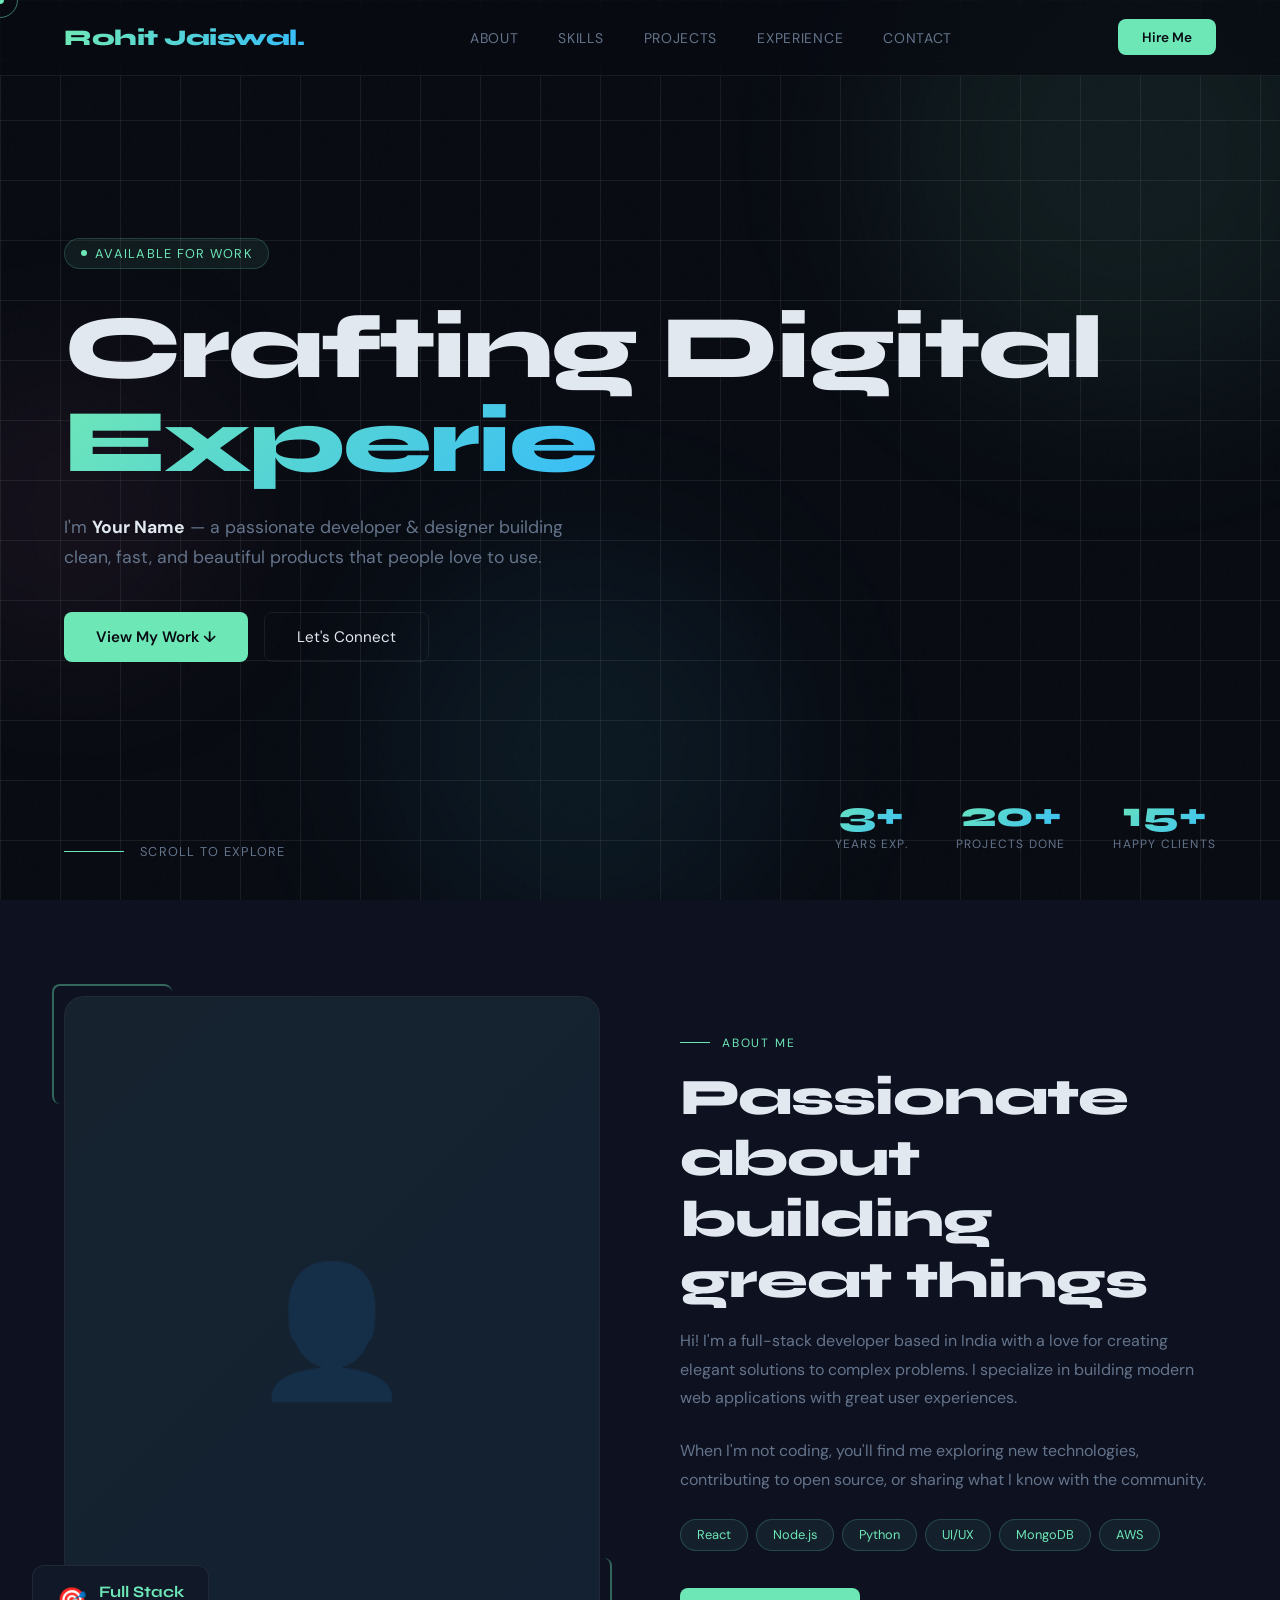
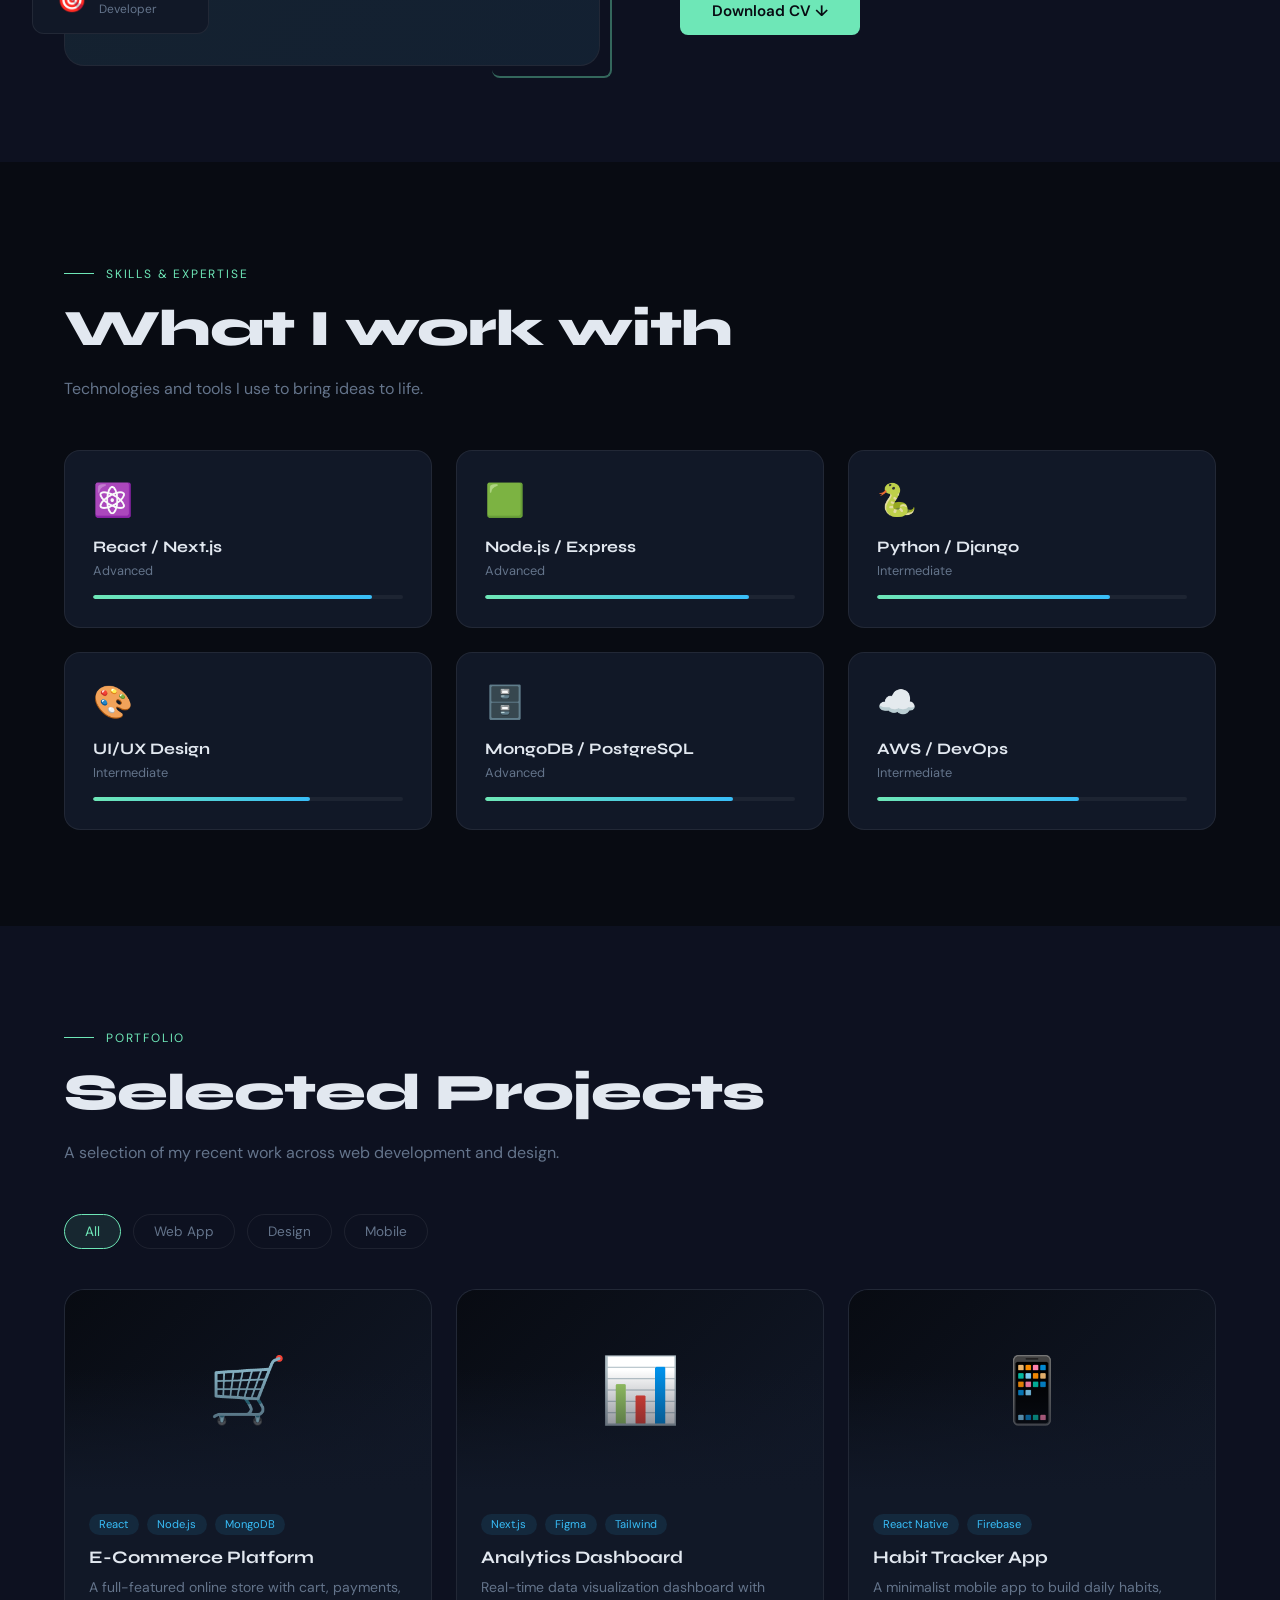
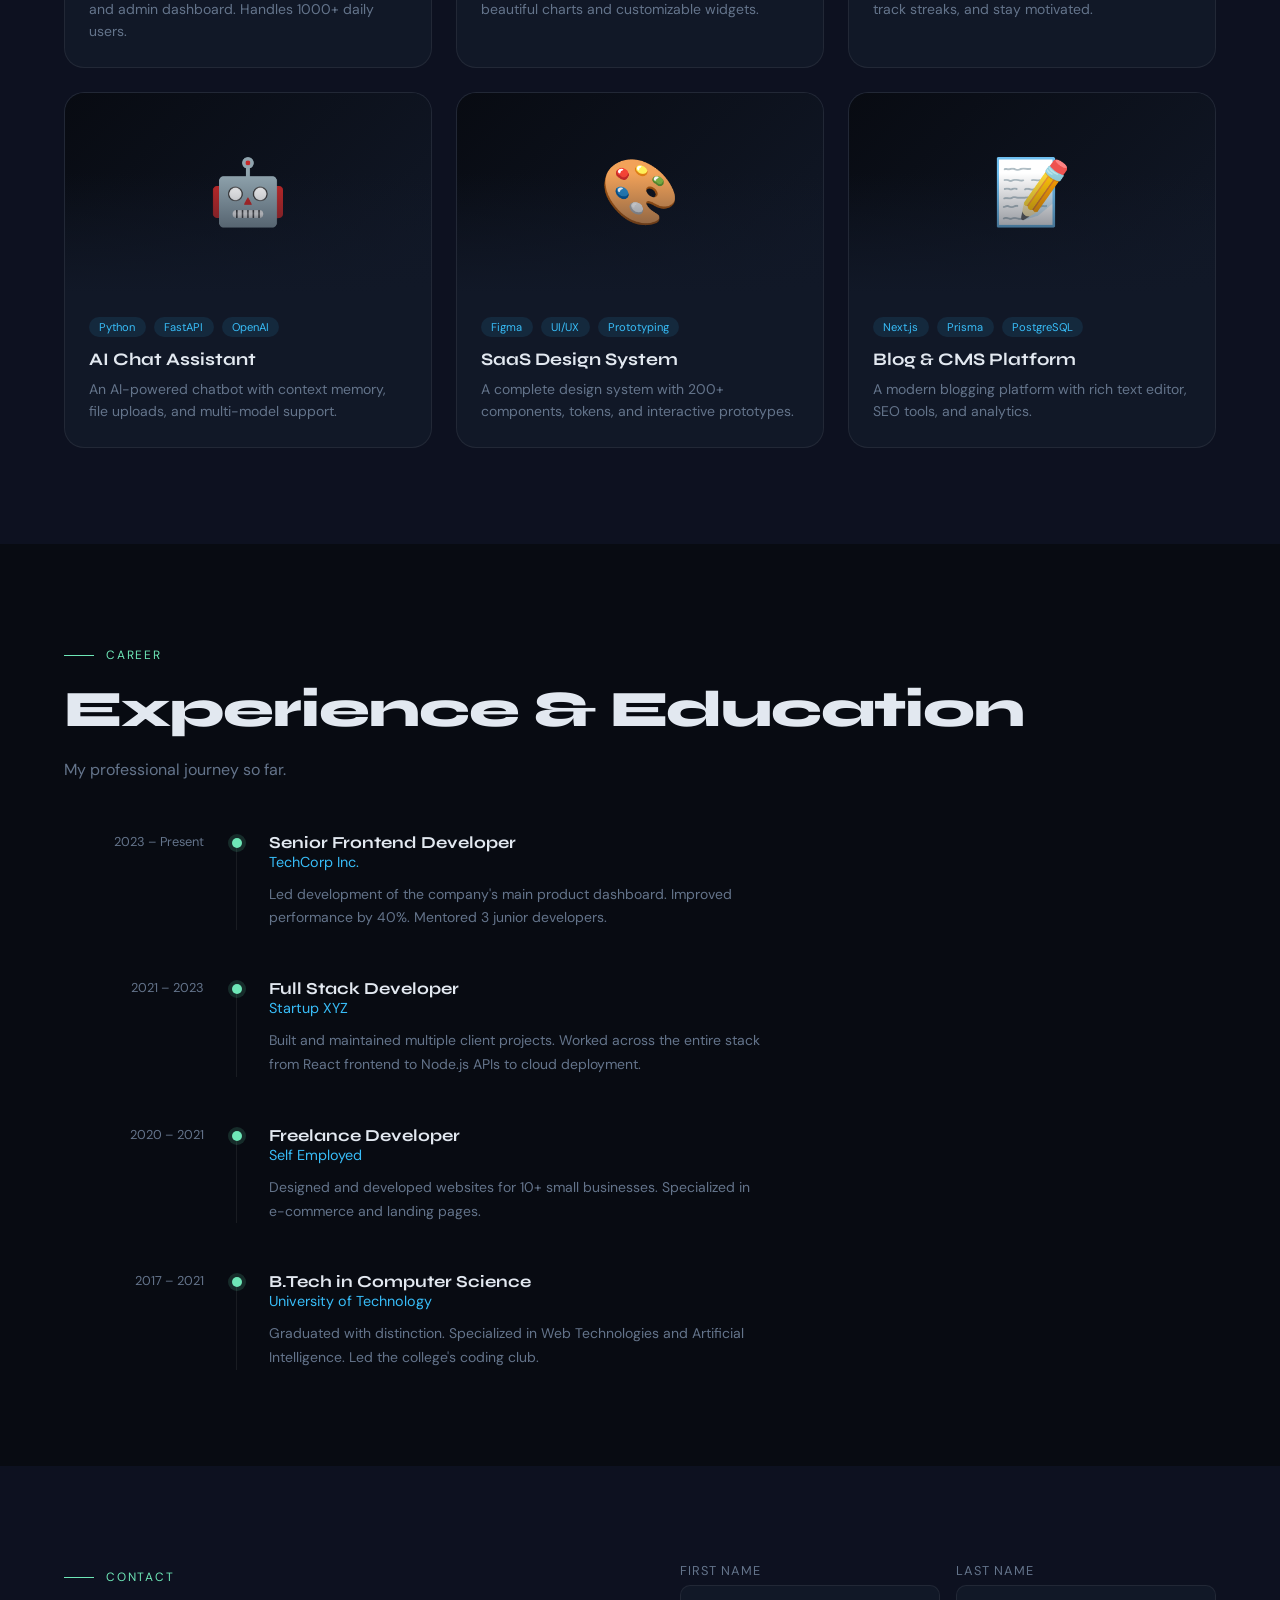
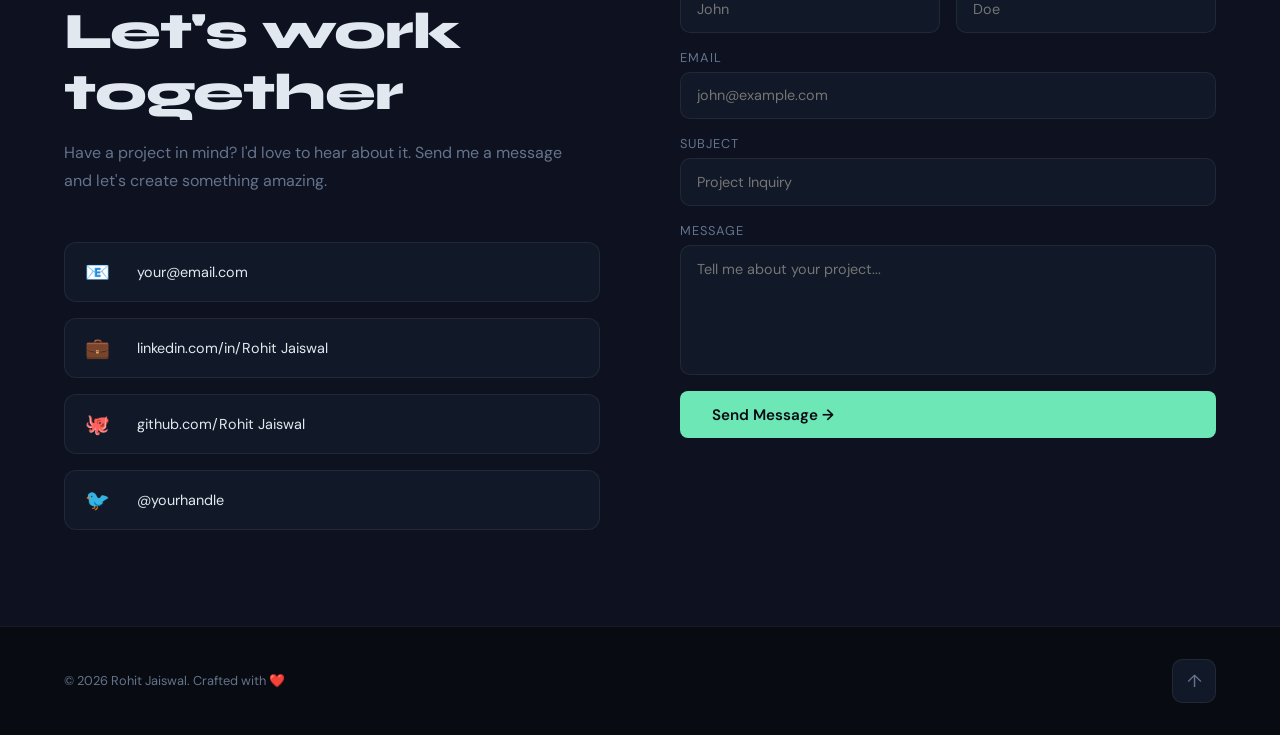
<file: portfolio.html>
<!DOCTYPE html>
<html lang="en">
<head>
<meta charset="UTF-8">
<meta name="viewport" content="width=device-width, initial-scale=1.0">
<title>Portfolio – Your Name</title>
<link href="https://fonts.googleapis.com/css2?family=Syne:wght@400;600;700;800&family=DM+Sans:wght@300;400;500&display=swap" rel="stylesheet">
<style>
  :root {
    --bg: #080b12;
    --bg2: #0d1120;
    --surface: #111827;
    --accent: #6ee7b7;
    --accent2: #38bdf8;
    --accent3: #f472b6;
    --text: #e2e8f0;
    --muted: #64748b;
    --border: rgba(255,255,255,0.07);
    --glow: 0 0 40px rgba(110,231,183,0.15);
  }
  *, *::before, *::after { box-sizing: border-box; margin: 0; padding: 0; }
  html { scroll-behavior: smooth; }

  body {
    background: var(--bg);
    color: var(--text);
    font-family: 'DM Sans', sans-serif;
    overflow-x: hidden;
    cursor: none;
  }

  /* Custom cursor */
  #cursor {
    position: fixed; top: 0; left: 0; z-index: 9999;
    pointer-events: none;
  }
  #cursor .dot {
    width: 8px; height: 8px;
    background: var(--accent);
    border-radius: 50%;
    position: absolute;
    transform: translate(-50%,-50%);
    transition: transform 0.1s;
  }
  #cursor .ring {
    width: 36px; height: 36px;
    border: 1.5px solid rgba(110,231,183,0.5);
    border-radius: 50%;
    position: absolute;
    transform: translate(-50%,-50%);
    transition: all 0.15s ease;
  }
  body:hover #cursor .ring { opacity: 1; }

  /* Noise overlay */
  body::before {
    content: '';
    position: fixed; inset: 0; z-index: 1;
    background-image: url("data:image/svg+xml,%3Csvg viewBox='0 0 256 256' xmlns='http://www.w3.org/2000/svg'%3E%3Cfilter id='noise'%3E%3CfeTurbulence type='fractalNoise' baseFrequency='0.9' numOctaves='4' stitchTiles='stitch'/%3E%3C/filter%3E%3Crect width='100%25' height='100%25' filter='url(%23noise)' opacity='0.04'/%3E%3C/svg%3E");
    pointer-events: none;
    opacity: 0.4;
  }

  /* Grid background */
  body::after {
    content: '';
    position: fixed; inset: 0; z-index: 0;
    background-image: linear-gradient(var(--border) 1px, transparent 1px),
      linear-gradient(90deg, var(--border) 1px, transparent 1px);
    background-size: 60px 60px;
    pointer-events: none;
  }

  /* NAV */
  nav {
    position: fixed; top: 0; left: 0; right: 0; z-index: 100;
    display: flex; align-items: center; justify-content: space-between;
    padding: 1.2rem 4rem;
    background: rgba(8,11,18,0.7);
    backdrop-filter: blur(20px);
    border-bottom: 1px solid var(--border);
  }
  .logo {
    font-family: 'Syne', sans-serif;
    font-weight: 800; font-size: 1.4rem;
    background: linear-gradient(90deg, var(--accent), var(--accent2));
    -webkit-background-clip: text; -webkit-text-fill-color: transparent;
    letter-spacing: -0.5px;
  }
  .nav-links { display: flex; gap: 2.5rem; list-style: none; }
  .nav-links a {
    color: var(--muted); text-decoration: none;
    font-size: 0.875rem; letter-spacing: 0.05em; text-transform: uppercase;
    transition: color 0.3s;
    position: relative;
  }
  .nav-links a::after {
    content: ''; position: absolute; bottom: -4px; left: 0;
    width: 0; height: 1px; background: var(--accent);
    transition: width 0.3s;
  }
  .nav-links a:hover { color: var(--accent); }
  .nav-links a:hover::after { width: 100%; }

  /* HERO */
  #hero {
    position: relative; z-index: 2;
    min-height: 100vh;
    display: flex; flex-direction: column;
    justify-content: center; padding: 0 4rem;
    overflow: hidden;
  }
  .hero-orb {
    position: absolute;
    border-radius: 50%;
    filter: blur(80px);
    pointer-events: none;
  }
  .orb1 { width: 500px; height: 500px; background: rgba(110,231,183,0.08); top: -100px; right: -100px; }
  .orb2 { width: 400px; height: 400px; background: rgba(56,189,248,0.07); bottom: -50px; left: 30%; }
  .orb3 { width: 300px; height: 300px; background: rgba(244,114,182,0.06); top: 40%; left: -80px; }

  .hero-tag {
    display: inline-flex; align-items: center; gap: 0.5rem;
    background: rgba(110,231,183,0.08);
    border: 1px solid rgba(110,231,183,0.2);
    border-radius: 100px;
    padding: 0.35rem 1rem;
    font-size: 0.8rem;
    color: var(--accent);
    letter-spacing: 0.1em;
    text-transform: uppercase;
    margin-bottom: 2rem;
    width: fit-content;
    animation: fadeUp 0.8s ease both;
  }
  .hero-tag .dot-pulse {
    width: 6px; height: 6px; border-radius: 50%;
    background: var(--accent);
    animation: pulse 1.5s infinite;
  }

  h1 {
    font-family: 'Syne', sans-serif;
    font-size: clamp(3rem, 7vw, 6.5rem);
    font-weight: 800;
    line-height: 1.05;
    letter-spacing: -2px;
    animation: fadeUp 0.8s 0.1s ease both;
  }
  h1 .line { display: block; }
  h1 .gradient-text {
    background: linear-gradient(135deg, var(--accent) 0%, var(--accent2) 50%, var(--accent3) 100%);
    -webkit-background-clip: text; -webkit-text-fill-color: transparent;
    background-clip: text;
  }
  .hero-sub {
    margin-top: 1.5rem;
    font-size: 1.1rem;
    color: var(--muted);
    max-width: 500px;
    line-height: 1.7;
    animation: fadeUp 0.8s 0.2s ease both;
  }
  .hero-ctas {
    display: flex; gap: 1rem; margin-top: 2.5rem;
    animation: fadeUp 0.8s 0.3s ease both;
  }
  .btn-primary {
    padding: 0.85rem 2rem;
    background: var(--accent);
    color: #080b12;
    border: none; border-radius: 8px;
    font-family: 'DM Sans', sans-serif;
    font-weight: 600; font-size: 0.95rem;
    cursor: none;
    transition: all 0.3s;
    text-decoration: none;
    display: inline-flex; align-items: center; gap: 0.5rem;
  }
  .btn-primary:hover { background: #a7f3d0; transform: translateY(-2px); box-shadow: 0 10px 30px rgba(110,231,183,0.3); }
  .btn-outline {
    padding: 0.85rem 2rem;
    background: transparent;
    color: var(--text);
    border: 1px solid var(--border);
    border-radius: 8px;
    font-family: 'DM Sans', sans-serif;
    font-size: 0.95rem;
    cursor: none;
    transition: all 0.3s;
    text-decoration: none;
  }
  .btn-outline:hover { border-color: var(--accent); color: var(--accent); transform: translateY(-2px); }

  .hero-scroll {
    position: absolute; bottom: 2.5rem; left: 4rem;
    display: flex; align-items: center; gap: 1rem;
    color: var(--muted); font-size: 0.8rem;
    letter-spacing: 0.1em; text-transform: uppercase;
    animation: fadeUp 0.8s 0.5s ease both;
  }
  .scroll-line {
    width: 60px; height: 1px; background: var(--muted);
    position: relative; overflow: hidden;
  }
  .scroll-line::after {
    content: ''; position: absolute; inset: 0;
    background: var(--accent);
    animation: scrollAnim 2s infinite;
  }
  .hero-stats {
    position: absolute; right: 4rem; bottom: 3rem;
    display: flex; gap: 3rem;
    animation: fadeUp 0.8s 0.4s ease both;
  }
  .stat { text-align: center; }
  .stat .num {
    font-family: 'Syne', sans-serif;
    font-size: 2.2rem; font-weight: 800;
    background: linear-gradient(135deg, var(--accent), var(--accent2));
    -webkit-background-clip: text; -webkit-text-fill-color: transparent;
  }
  .stat .lbl { font-size: 0.75rem; color: var(--muted); text-transform: uppercase; letter-spacing: 0.1em; }

  /* SECTION COMMON */
  section { position: relative; z-index: 2; padding: 6rem 4rem; }
  .section-label {
    display: inline-flex; align-items: center; gap: 0.75rem;
    font-size: 0.75rem; color: var(--accent);
    text-transform: uppercase; letter-spacing: 0.15em;
    margin-bottom: 1rem;
  }
  .section-label::before { content: ''; display: block; width: 30px; height: 1px; background: var(--accent); }
  .section-title {
    font-family: 'Syne', sans-serif;
    font-size: clamp(2rem, 4vw, 3.5rem);
    font-weight: 800; letter-spacing: -1px;
    margin-bottom: 1rem;
  }
  .section-sub { color: var(--muted); max-width: 500px; line-height: 1.7; margin-bottom: 3rem; }

  /* ABOUT */
  #about { background: var(--bg2); }
  .about-grid {
    display: grid;
    grid-template-columns: 1fr 1fr;
    gap: 5rem; align-items: center;
  }
  .about-img-wrap {
    position: relative;
  }
  .about-img-box {
    width: 100%; aspect-ratio: 4/5;
    background: var(--surface);
    border-radius: 20px;
    border: 1px solid var(--border);
    overflow: hidden;
    position: relative;
    display: flex; align-items: center; justify-content: center;
  }
  .about-img-box .avatar-placeholder {
    font-size: 8rem;
    opacity: 0.15;
  }
  .about-img-box::after {
    content: '';
    position: absolute; inset: 0;
    background: linear-gradient(135deg, rgba(110,231,183,0.05), rgba(56,189,248,0.05));
  }
  .about-corner {
    position: absolute;
    width: 120px; height: 120px;
    border: 2px solid var(--accent);
    border-radius: 8px;
    opacity: 0.4;
  }
  .about-corner.tl { top: -12px; left: -12px; border-right: none; border-bottom: none; }
  .about-corner.br { bottom: -12px; right: -12px; border-left: none; border-top: none; }
  .about-badge {
    position: absolute;
    bottom: 2rem; left: -2rem;
    background: var(--surface);
    border: 1px solid var(--border);
    border-radius: 12px;
    padding: 1rem 1.5rem;
    display: flex; align-items: center; gap: 0.75rem;
  }
  .about-badge .icon { font-size: 1.5rem; }
  .about-badge .info .val { font-family: 'Syne', sans-serif; font-weight: 700; color: var(--accent); }
  .about-badge .info .key { font-size: 0.75rem; color: var(--muted); }

  .about-text p { color: var(--muted); line-height: 1.8; margin-bottom: 1.5rem; }
  .about-tags { display: flex; flex-wrap: wrap; gap: 0.5rem; margin-top: 1.5rem; }
  .tag {
    padding: 0.4rem 1rem;
    background: rgba(110,231,183,0.08);
    border: 1px solid rgba(110,231,183,0.2);
    border-radius: 100px;
    font-size: 0.8rem; color: var(--accent);
  }

  /* SKILLS */
  #skills { }
  .skills-grid { display: grid; grid-template-columns: repeat(auto-fill, minmax(280px, 1fr)); gap: 1.5rem; }
  .skill-card {
    background: var(--surface);
    border: 1px solid var(--border);
    border-radius: 16px;
    padding: 1.75rem;
    transition: all 0.3s;
    cursor: none;
    position: relative; overflow: hidden;
  }
  .skill-card::before {
    content: '';
    position: absolute; top: 0; left: 0; right: 0; height: 2px;
    background: linear-gradient(90deg, var(--accent), var(--accent2));
    transform: scaleX(0); transform-origin: left;
    transition: transform 0.4s;
  }
  .skill-card:hover { border-color: rgba(110,231,183,0.3); transform: translateY(-4px); box-shadow: var(--glow); }
  .skill-card:hover::before { transform: scaleX(1); }
  .skill-icon { font-size: 2rem; margin-bottom: 1rem; }
  .skill-name { font-family: 'Syne', sans-serif; font-weight: 700; margin-bottom: 0.4rem; }
  .skill-level { font-size: 0.8rem; color: var(--muted); margin-bottom: 1rem; }
  .skill-bar { height: 4px; background: rgba(255,255,255,0.05); border-radius: 10px; overflow: hidden; }
  .skill-bar-fill {
    height: 100%;
    background: linear-gradient(90deg, var(--accent), var(--accent2));
    border-radius: 10px;
    width: 0; transition: width 1.2s cubic-bezier(0.23,1,0.32,1);
  }

  /* PROJECTS */
  #projects { background: var(--bg2); }
  .projects-filter {
    display: flex; gap: 0.75rem; margin-bottom: 2.5rem; flex-wrap: wrap;
  }
  .filter-btn {
    padding: 0.5rem 1.25rem;
    border-radius: 100px;
    border: 1px solid var(--border);
    background: transparent;
    color: var(--muted);
    font-family: 'DM Sans', sans-serif;
    font-size: 0.85rem;
    cursor: none;
    transition: all 0.3s;
  }
  .filter-btn.active, .filter-btn:hover {
    background: rgba(110,231,183,0.1);
    border-color: var(--accent);
    color: var(--accent);
  }
  .projects-grid { display: grid; grid-template-columns: repeat(auto-fill, minmax(340px, 1fr)); gap: 1.5rem; }
  .project-card {
    background: var(--surface);
    border: 1px solid var(--border);
    border-radius: 20px;
    overflow: hidden;
    transition: all 0.3s;
    cursor: none;
    position: relative;
  }
  .project-card:hover { transform: translateY(-6px); border-color: rgba(110,231,183,0.25); box-shadow: 0 20px 60px rgba(0,0,0,0.4), var(--glow); }
  .project-img {
    height: 200px;
    background: linear-gradient(135deg, var(--bg), var(--surface));
    position: relative; overflow: hidden;
    display: flex; align-items: center; justify-content: center;
    font-size: 4rem;
  }
  .project-img::after {
    content: ''; position: absolute; inset: 0;
    background: linear-gradient(to bottom, transparent 40%, var(--surface));
  }
  .project-overlay {
    position: absolute; inset: 0;
    background: rgba(110,231,183,0.08);
    opacity: 0; transition: opacity 0.3s;
    display: flex; align-items: center; justify-content: center;
    gap: 1rem; z-index: 2;
  }
  .project-card:hover .project-overlay { opacity: 1; }
  .project-overlay a {
    padding: 0.6rem 1.25rem;
    border-radius: 8px;
    font-size: 0.8rem;
    font-family: 'DM Sans', sans-serif;
    text-decoration: none;
    font-weight: 600;
    cursor: none;
    transition: all 0.2s;
  }
  .ov-live { background: var(--accent); color: #080b12; }
  .ov-code { background: transparent; border: 1px solid var(--accent); color: var(--accent); }
  .project-body { padding: 1.5rem; }
  .project-tags { display: flex; gap: 0.5rem; flex-wrap: wrap; margin-bottom: 0.75rem; }
  .project-tag { padding: 0.2rem 0.65rem; background: rgba(56,189,248,0.1); border-radius: 100px; font-size: 0.7rem; color: var(--accent2); }
  .project-name { font-family: 'Syne', sans-serif; font-weight: 700; font-size: 1.1rem; margin-bottom: 0.5rem; }
  .project-desc { font-size: 0.875rem; color: var(--muted); line-height: 1.6; }

  /* EXPERIENCE */
  #experience { }
  .timeline { max-width: 700px; }
  .timeline-item {
    display: flex; gap: 2rem;
    padding-bottom: 3rem;
    position: relative;
  }
  .timeline-item:last-child { padding-bottom: 0; }
  .timeline-left { flex-shrink: 0; width: 140px; text-align: right; }
  .timeline-date { font-size: 0.8rem; color: var(--muted); line-height: 1.5; }
  .timeline-line {
    flex-shrink: 0; width: 1px;
    background: var(--border);
    position: relative;
    margin-top: 6px;
  }
  .timeline-line::before {
    content: ''; position: absolute;
    top: 0; left: 50%; transform: translateX(-50%);
    width: 10px; height: 10px;
    border-radius: 50%;
    background: var(--accent);
    box-shadow: 0 0 0 4px rgba(110,231,183,0.15);
  }
  .timeline-content {}
  .timeline-role { font-family: 'Syne', sans-serif; font-weight: 700; font-size: 1.05rem; }
  .timeline-company { color: var(--accent2); font-size: 0.9rem; margin-bottom: 0.75rem; }
  .timeline-desc { color: var(--muted); font-size: 0.875rem; line-height: 1.7; }

  /* CONTACT */
  #contact { background: var(--bg2); }
  .contact-wrapper {
    display: grid; grid-template-columns: 1fr 1fr; gap: 5rem; align-items: start;
  }
  .contact-info {}
  .contact-links { display: flex; flex-direction: column; gap: 1rem; margin-top: 2rem; }
  .contact-link {
    display: flex; align-items: center; gap: 1rem;
    padding: 1rem 1.25rem;
    background: var(--surface);
    border: 1px solid var(--border);
    border-radius: 12px;
    text-decoration: none;
    color: var(--text);
    font-size: 0.9rem;
    transition: all 0.3s;
    cursor: none;
  }
  .contact-link:hover { border-color: var(--accent); color: var(--accent); transform: translateX(4px); }
  .contact-link .ci { font-size: 1.25rem; width: 36px; }
  .contact-form { display: flex; flex-direction: column; gap: 1rem; }
  .form-group { display: flex; flex-direction: column; gap: 0.4rem; }
  .form-group label { font-size: 0.8rem; color: var(--muted); text-transform: uppercase; letter-spacing: 0.08em; }
  .form-group input, .form-group textarea {
    background: var(--surface);
    border: 1px solid var(--border);
    border-radius: 10px;
    padding: 0.85rem 1rem;
    color: var(--text);
    font-family: 'DM Sans', sans-serif;
    font-size: 0.9rem;
    outline: none;
    transition: border-color 0.3s;
    resize: none;
  }
  .form-group input:focus, .form-group textarea:focus { border-color: var(--accent); }
  .form-group textarea { height: 130px; }
  .form-row { display: grid; grid-template-columns: 1fr 1fr; gap: 1rem; }

  /* FOOTER */
  footer {
    position: relative; z-index: 2;
    border-top: 1px solid var(--border);
    padding: 2rem 4rem;
    display: flex; align-items: center; justify-content: space-between;
  }
  footer .copy { font-size: 0.8rem; color: var(--muted); }
  footer .back-top {
    width: 44px; height: 44px;
    background: var(--surface);
    border: 1px solid var(--border);
    border-radius: 10px;
    display: flex; align-items: center; justify-content: center;
    cursor: none;
    transition: all 0.3s;
    font-size: 1.1rem;
    text-decoration: none; color: var(--muted);
  }
  footer .back-top:hover { border-color: var(--accent); color: var(--accent); }

  /* ANIMATIONS */
  @keyframes fadeUp {
    from { opacity: 0; transform: translateY(30px); }
    to { opacity: 1; transform: translateY(0); }
  }
  @keyframes pulse {
    0%,100% { opacity: 1; transform: scale(1); }
    50% { opacity: 0.4; transform: scale(0.8); }
  }
  @keyframes scrollAnim {
    0% { transform: translateX(-100%); }
    100% { transform: translateX(100%); }
  }
  @keyframes float {
    0%,100% { transform: translateY(0); }
    50% { transform: translateY(-12px); }
  }

  .reveal {
    opacity: 0; transform: translateY(40px);
    transition: opacity 0.8s ease, transform 0.8s ease;
  }
  .reveal.visible { opacity: 1; transform: translateY(0); }

  /* Floating avatar */
  .avatar-wrap { animation: float 4s ease-in-out infinite; }

  /* Typewriter */
  .typewriter { border-right: 3px solid var(--accent); white-space: nowrap; overflow: hidden; }

  @media (max-width: 768px) {
    nav { padding: 1rem 1.5rem; }
    .nav-links { display: none; }
    section, #hero { padding: 4rem 1.5rem; }
    .about-grid, .contact-wrapper { grid-template-columns: 1fr; gap: 2.5rem; }
    .hero-stats { position: static; margin-top: 2rem; justify-content: flex-start; }
    footer { padding: 1.5rem; }
    h1 { letter-spacing: -1px; }
    .timeline-item { flex-direction: column; gap: 0.5rem; }
    .timeline-left { width: auto; text-align: left; }
    .timeline-line { display: none; }
  }
</style>
</head>
<body>

<!-- Custom cursor -->
<div id="cursor">
  <div class="dot"></div>
  <div class="ring"></div>
</div>

<!-- NAV -->
<nav>
  <div class="logo">Rohit Jaiswal.</div>
  <ul class="nav-links">
    <li><a href="#about">About</a></li>
    <li><a href="#skills">Skills</a></li>
    <li><a href="#projects">Projects</a></li>
    <li><a href="#experience">Experience</a></li>
    <li><a href="#contact">Contact</a></li>
  </ul>
  <a href="#contact" class="btn-primary" style="padding: 0.6rem 1.5rem; font-size: 0.85rem;">Hire Me</a>
</nav>

<!-- HERO -->
<section id="hero">
  <div class="hero-orb orb1"></div>
  <div class="hero-orb orb2"></div>
  <div class="hero-orb orb3"></div>

  <div class="hero-tag">
    <span class="dot-pulse"></span>
    Available for work
  </div>

  <h1>
    <span class="line">Crafting Digital</span>
    <span class="line gradient-text" id="typewriter-target">Experiences.</span>
  </h1>

  <p class="hero-sub">
    I'm <strong style="color: var(--text);">Your Name</strong> — a passionate developer & designer building clean, fast, and beautiful products that people love to use.
  </p>

  <div class="hero-ctas">
    <a href="#projects" class="btn-primary">View My Work ↓</a>
    <a href="#contact" class="btn-outline">Let's Connect</a>
  </div>

  <div class="hero-scroll">
    <div class="scroll-line"></div>
    Scroll to explore
  </div>

  <div class="hero-stats">
    <div class="stat">
      <div class="num" data-count="3">0</div>
      <div class="lbl">Years Exp.</div>
    </div>
    <div class="stat">
      <div class="num" data-count="20">0</div>
      <div class="lbl">Projects Done</div>
    </div>
    <div class="stat">
      <div class="num" data-count="15">0</div>
      <div class="lbl">Happy Clients</div>
    </div>
  </div>
</section>

<!-- ABOUT -->
<section id="about">
  <div class="about-grid">
    <div class="about-img-wrap reveal">
      <div class="about-img-box avatar-wrap">
        <div class="avatar-placeholder">👤</div>
      </div>
      <div class="about-corner tl"></div>
      <div class="about-corner br"></div>
      <div class="about-badge">
        <div class="icon">🎯</div>
        <div class="info">
          <div class="val">Full Stack</div>
          <div class="key">Developer</div>
        </div>
      </div>
    </div>
    <div class="about-text reveal">
      <div class="section-label">About Me</div>
      <h2 class="section-title">Passionate about building great things</h2>
      <p>Hi! I'm a full-stack developer based in India with a love for creating elegant solutions to complex problems. I specialize in building modern web applications with great user experiences.</p>
      <p>When I'm not coding, you'll find me exploring new technologies, contributing to open source, or sharing what I know with the community.</p>
      <div class="about-tags">
        <span class="tag">React</span>
        <span class="tag">Node.js</span>
        <span class="tag">Python</span>
        <span class="tag">UI/UX</span>
        <span class="tag">MongoDB</span>
        <span class="tag">AWS</span>
      </div>
      <br>
      <a href="#contact" class="btn-primary" style="margin-top: 1rem;">Download CV ↓</a>
    </div>
  </div>
</section>

<!-- SKILLS -->
<section id="skills">
  <div class="section-label reveal">Skills & Expertise</div>
  <h2 class="section-title reveal">What I work with</h2>
  <p class="section-sub reveal">Technologies and tools I use to bring ideas to life.</p>
  <div class="skills-grid reveal">
    <div class="skill-card">
      <div class="skill-icon">⚛️</div>
      <div class="skill-name">React / Next.js</div>
      <div class="skill-level">Advanced</div>
      <div class="skill-bar"><div class="skill-bar-fill" data-width="90"></div></div>
    </div>
    <div class="skill-card">
      <div class="skill-icon">🟩</div>
      <div class="skill-name">Node.js / Express</div>
      <div class="skill-level">Advanced</div>
      <div class="skill-bar"><div class="skill-bar-fill" data-width="85"></div></div>
    </div>
    <div class="skill-card">
      <div class="skill-icon">🐍</div>
      <div class="skill-name">Python / Django</div>
      <div class="skill-level">Intermediate</div>
      <div class="skill-bar"><div class="skill-bar-fill" data-width="75"></div></div>
    </div>
    <div class="skill-card">
      <div class="skill-icon">🎨</div>
      <div class="skill-name">UI/UX Design</div>
      <div class="skill-level">Intermediate</div>
      <div class="skill-bar"><div class="skill-bar-fill" data-width="70"></div></div>
    </div>
    <div class="skill-card">
      <div class="skill-icon">🗄️</div>
      <div class="skill-name">MongoDB / PostgreSQL</div>
      <div class="skill-level">Advanced</div>
      <div class="skill-bar"><div class="skill-bar-fill" data-width="80"></div></div>
    </div>
    <div class="skill-card">
      <div class="skill-icon">☁️</div>
      <div class="skill-name">AWS / DevOps</div>
      <div class="skill-level">Intermediate</div>
      <div class="skill-bar"><div class="skill-bar-fill" data-width="65"></div></div>
    </div>
  </div>
</section>

<!-- PROJECTS -->
<section id="projects">
  <div class="section-label reveal">Portfolio</div>
  <h2 class="section-title reveal">Selected Projects</h2>
  <p class="section-sub reveal">A selection of my recent work across web development and design.</p>
  <div class="projects-filter reveal">
    <button class="filter-btn active" data-filter="all">All</button>
    <button class="filter-btn" data-filter="web">Web App</button>
    <button class="filter-btn" data-filter="design">Design</button>
    <button class="filter-btn" data-filter="mobile">Mobile</button>
  </div>
  <div class="projects-grid reveal">
    <div class="project-card" data-category="web">
      <div class="project-img">🛒
        <div class="project-overlay">
          <a href="#" class="ov-live">Live Demo</a>
          <a href="#" class="ov-code">GitHub</a>
        </div>
      </div>
      <div class="project-body">
        <div class="project-tags">
          <span class="project-tag">React</span>
          <span class="project-tag">Node.js</span>
          <span class="project-tag">MongoDB</span>
        </div>
        <div class="project-name">E-Commerce Platform</div>
        <div class="project-desc">A full-featured online store with cart, payments, and admin dashboard. Handles 1000+ daily users.</div>
      </div>
    </div>
    <div class="project-card" data-category="design">
      <div class="project-img">📊
        <div class="project-overlay">
          <a href="#" class="ov-live">Live Demo</a>
          <a href="#" class="ov-code">GitHub</a>
        </div>
      </div>
      <div class="project-body">
        <div class="project-tags">
          <span class="project-tag">Next.js</span>
          <span class="project-tag">Figma</span>
          <span class="project-tag">Tailwind</span>
        </div>
        <div class="project-name">Analytics Dashboard</div>
        <div class="project-desc">Real-time data visualization dashboard with beautiful charts and customizable widgets.</div>
      </div>
    </div>
    <div class="project-card" data-category="mobile">
      <div class="project-img">📱
        <div class="project-overlay">
          <a href="#" class="ov-live">App Store</a>
          <a href="#" class="ov-code">GitHub</a>
        </div>
      </div>
      <div class="project-body">
        <div class="project-tags">
          <span class="project-tag">React Native</span>
          <span class="project-tag">Firebase</span>
        </div>
        <div class="project-name">Habit Tracker App</div>
        <div class="project-desc">A minimalist mobile app to build daily habits, track streaks, and stay motivated.</div>
      </div>
    </div>
    <div class="project-card" data-category="web">
      <div class="project-img">🤖
        <div class="project-overlay">
          <a href="#" class="ov-live">Live Demo</a>
          <a href="#" class="ov-code">GitHub</a>
        </div>
      </div>
      <div class="project-body">
        <div class="project-tags">
          <span class="project-tag">Python</span>
          <span class="project-tag">FastAPI</span>
          <span class="project-tag">OpenAI</span>
        </div>
        <div class="project-name">AI Chat Assistant</div>
        <div class="project-desc">An AI-powered chatbot with context memory, file uploads, and multi-model support.</div>
      </div>
    </div>
    <div class="project-card" data-category="design">
      <div class="project-img">🎨
        <div class="project-overlay">
          <a href="#" class="ov-live">Behance</a>
          <a href="#" class="ov-code">Figma</a>
        </div>
      </div>
      <div class="project-body">
        <div class="project-tags">
          <span class="project-tag">Figma</span>
          <span class="project-tag">UI/UX</span>
          <span class="project-tag">Prototyping</span>
        </div>
        <div class="project-name">SaaS Design System</div>
        <div class="project-desc">A complete design system with 200+ components, tokens, and interactive prototypes.</div>
      </div>
    </div>
    <div class="project-card" data-category="web">
      <div class="project-img">📝
        <div class="project-overlay">
          <a href="#" class="ov-live">Live Demo</a>
          <a href="#" class="ov-code">GitHub</a>
        </div>
      </div>
      <div class="project-body">
        <div class="project-tags">
          <span class="project-tag">Next.js</span>
          <span class="project-tag">Prisma</span>
          <span class="project-tag">PostgreSQL</span>
        </div>
        <div class="project-name">Blog & CMS Platform</div>
        <div class="project-desc">A modern blogging platform with rich text editor, SEO tools, and analytics.</div>
      </div>
    </div>
  </div>
</section>

<!-- EXPERIENCE -->
<section id="experience">
  <div class="section-label reveal">Career</div>
  <h2 class="section-title reveal">Experience & Education</h2>
  <p class="section-sub reveal">My professional journey so far.</p>
  <div class="timeline reveal">
    <div class="timeline-item">
      <div class="timeline-left">
        <div class="timeline-date">2023 – Present</div>
      </div>
      <div class="timeline-line"></div>
      <div class="timeline-content">
        <div class="timeline-role">Senior Frontend Developer</div>
        <div class="timeline-company">TechCorp Inc.</div>
        <div class="timeline-desc">Led development of the company's main product dashboard. Improved performance by 40%. Mentored 3 junior developers.</div>
      </div>
    </div>
    <div class="timeline-item">
      <div class="timeline-left">
        <div class="timeline-date">2021 – 2023</div>
      </div>
      <div class="timeline-line"></div>
      <div class="timeline-content">
        <div class="timeline-role">Full Stack Developer</div>
        <div class="timeline-company">Startup XYZ</div>
        <div class="timeline-desc">Built and maintained multiple client projects. Worked across the entire stack from React frontend to Node.js APIs to cloud deployment.</div>
      </div>
    </div>
    <div class="timeline-item">
      <div class="timeline-left">
        <div class="timeline-date">2020 – 2021</div>
      </div>
      <div class="timeline-line"></div>
      <div class="timeline-content">
        <div class="timeline-role">Freelance Developer</div>
        <div class="timeline-company">Self Employed</div>
        <div class="timeline-desc">Designed and developed websites for 10+ small businesses. Specialized in e-commerce and landing pages.</div>
      </div>
    </div>
    <div class="timeline-item">
      <div class="timeline-left">
        <div class="timeline-date">2017 – 2021</div>
      </div>
      <div class="timeline-line"></div>
      <div class="timeline-content">
        <div class="timeline-role">B.Tech in Computer Science</div>
        <div class="timeline-company">University of Technology</div>
        <div class="timeline-desc">Graduated with distinction. Specialized in Web Technologies and Artificial Intelligence. Led the college's coding club.</div>
      </div>
    </div>
  </div>
</section>

<!-- CONTACT -->
<section id="contact">
  <div class="contact-wrapper">
    <div class="contact-info reveal">
      <div class="section-label">Contact</div>
      <h2 class="section-title">Let's work together</h2>
      <p class="section-sub">Have a project in mind? I'd love to hear about it. Send me a message and let's create something amazing.</p>
      <div class="contact-links">
        <a href="mailto:your@email.com" class="contact-link">
          <span class="ci">📧</span>
          <span>your@email.com</span>
        </a>
        <a href="#" class="contact-link">
          <span class="ci">💼</span>
          <span>linkedin.com/in/Rohit Jaiswal</span>
        </a>
        <a href="#" class="contact-link">
          <span class="ci">🐙</span>
          <span>github.com/Rohit Jaiswal</span>
        </a>
        <a href="#" class="contact-link">
          <span class="ci">🐦</span>
          <span>@yourhandle</span>
        </a>
      </div>
    </div>
    <form class="contact-form reveal" onsubmit="handleSubmit(event)">
      <div class="form-row">
        <div class="form-group">
          <label>First Name</label>
          <input type="text" placeholder="John">
        </div>
        <div class="form-group">
          <label>Last Name</label>
          <input type="text" placeholder="Doe">
        </div>
      </div>
      <div class="form-group">
        <label>Email</label>
        <input type="email" placeholder="john@example.com">
      </div>
      <div class="form-group">
        <label>Subject</label>
        <input type="text" placeholder="Project Inquiry">
      </div>
      <div class="form-group">
        <label>Message</label>
        <textarea placeholder="Tell me about your project..."></textarea>
      </div>
      <button type="submit" class="btn-primary" style="cursor: none;">Send Message →</button>
    </form>
  </div>
</section>

<!-- FOOTER -->
<footer>
  <div class="copy">© 2026 Rohit Jaiswal. Crafted with ❤️</div>
  <a href="#hero" class="back-top">↑</a>
</footer>

<script>
// Custom cursor
const cursor = document.getElementById('cursor');
const dot = cursor.querySelector('.dot');
const ring = cursor.querySelector('.ring');
let mx = 0, my = 0, rx = 0, ry = 0;
document.addEventListener('mousemove', e => { mx = e.clientX; my = e.clientY; dot.style.left = mx+'px'; dot.style.top = my+'px'; });
function animRing() {
  rx += (mx - rx) * 0.12;
  ry += (my - ry) * 0.12;
  ring.style.left = rx+'px'; ring.style.top = ry+'px';
  requestAnimationFrame(animRing);
}
animRing();
document.querySelectorAll('a,button,.skill-card,.project-card,.contact-link,.filter-btn').forEach(el => {
  el.addEventListener('mouseenter', () => { ring.style.width='52px'; ring.style.height='52px'; ring.style.borderColor='var(--accent)'; });
  el.addEventListener('mouseleave', () => { ring.style.width='36px'; ring.style.height='36px'; ring.style.borderColor='rgba(110,231,183,0.5)'; });
});

// Scroll reveal
const revealEls = document.querySelectorAll('.reveal');
const observer = new IntersectionObserver(entries => {
  entries.forEach((e, i) => {
    if (e.isIntersecting) {
      setTimeout(() => e.target.classList.add('visible'), i * 80);
      observer.unobserve(e.target);
    }
  });
}, { threshold: 0.1 });
revealEls.forEach(el => observer.observe(el));

// Counter animation
function animateCounters() {
  document.querySelectorAll('[data-count]').forEach(el => {
    const target = +el.dataset.count;
    let cur = 0;
    const inc = target / 60;
    const t = setInterval(() => {
      cur += inc;
      if (cur >= target) { cur = target; clearInterval(t); }
      el.textContent = Math.floor(cur) + '+';
    }, 25);
  });
}
const heroObserver = new IntersectionObserver(entries => {
  if (entries[0].isIntersecting) { animateCounters(); heroObserver.disconnect(); }
}, { threshold: 0.5 });
heroObserver.observe(document.getElementById('hero'));

// Skill bar animation
const skillObserver = new IntersectionObserver(entries => {
  entries.forEach(e => {
    if (e.isIntersecting) {
      e.target.querySelectorAll('.skill-bar-fill').forEach(bar => {
        bar.style.width = bar.dataset.width + '%';
      });
      skillObserver.unobserve(e.target);
    }
  });
}, { threshold: 0.2 });
document.querySelectorAll('.skills-grid').forEach(el => skillObserver.observe(el));

// Project filter
document.querySelectorAll('.filter-btn').forEach(btn => {
  btn.addEventListener('click', () => {
    document.querySelectorAll('.filter-btn').forEach(b => b.classList.remove('active'));
    btn.classList.add('active');
    const filter = btn.dataset.filter;
    document.querySelectorAll('.project-card').forEach(card => {
      if (filter === 'all' || card.dataset.category === filter) {
        card.style.display = '';
        card.style.opacity = '0';
        setTimeout(() => card.style.opacity = '1', 50);
        card.style.transition = 'opacity 0.4s';
      } else {
        card.style.display = 'none';
      }
    });
  });
});

// Typewriter
const phrases = ['Experiences.', 'Solutions.', 'Ideas.', 'Products.'];
let pi = 0, ci = 0, deleting = false;
const tw = document.getElementById('typewriter-target');
function typewriter() {
  const phrase = phrases[pi];
  if (!deleting) {
    tw.textContent = phrase.substring(0, ci + 1);
    ci++;
    if (ci === phrase.length) { deleting = true; setTimeout(typewriter, 1800); return; }
  } else {
    tw.textContent = phrase.substring(0, ci - 1);
    ci--;
    if (ci === 0) { deleting = false; pi = (pi + 1) % phrases.length; }
  }
  setTimeout(typewriter, deleting ? 60 : 100);
}
typewriter();

// Contact form
function handleSubmit(e) {
  e.preventDefault();
  const btn = e.target.querySelector('button');
  btn.textContent = '✓ Message Sent!';
  btn.style.background = '#059669';
  setTimeout(() => { btn.textContent = 'Send Message →'; btn.style.background = ''; e.target.reset(); }, 3000);
}
</script>
</body>
</html>
</file>
